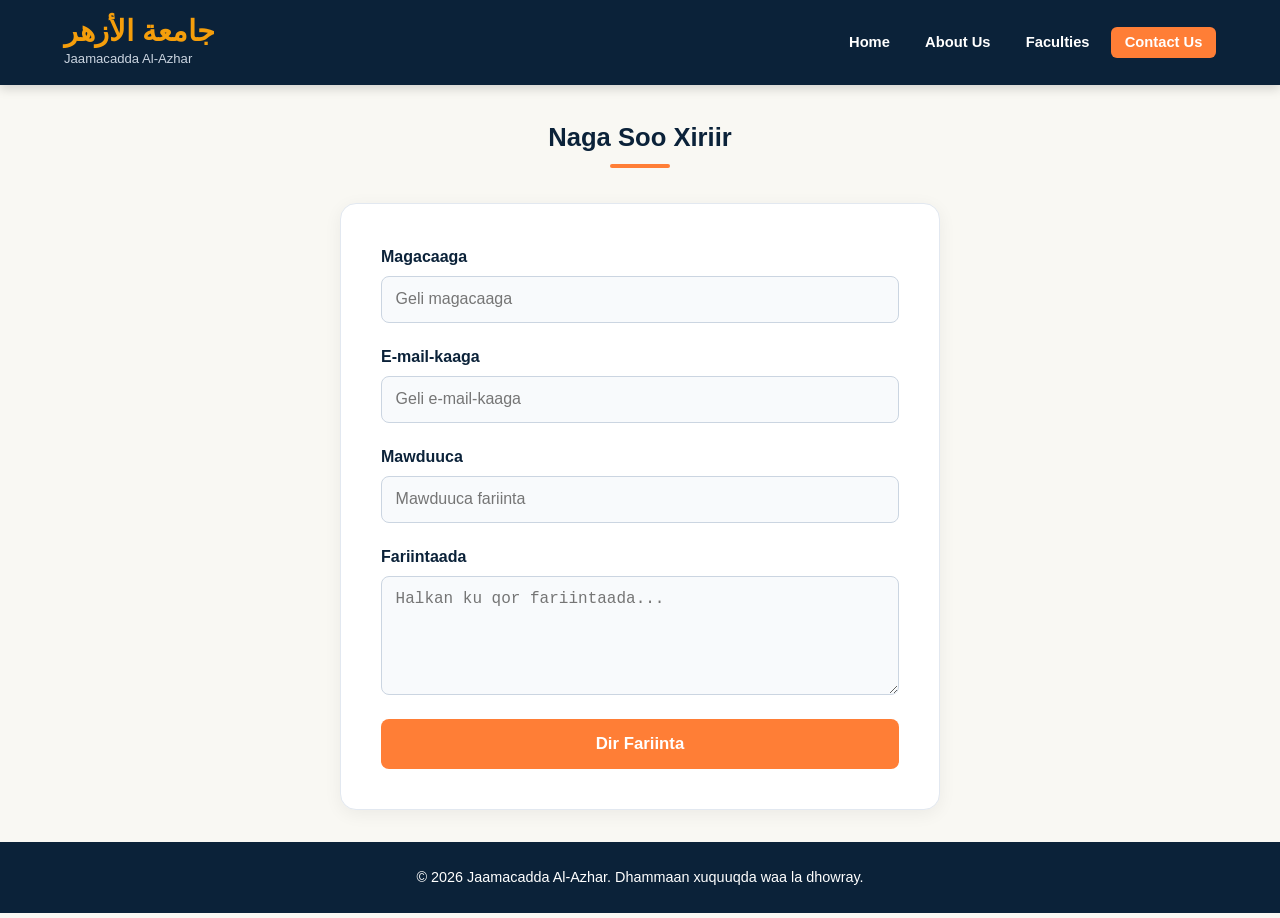
<file: contact.html>
<!DOCTYPE html>
<html lang="so">
<head>
    <meta charset="UTF-8">
    <meta name="viewport" content="width=device-width, initial-scale=1.0">
    <title>Jaamacadda Al-Azhar - Contact Us</title>
    <link rel="stylesheet" href="css/style.css">
</head>
<body>
    <header>
        <nav class="nav-container">
            <a href="index.html" class="brand-logo">
                <span class="logo-arabic">جامعة الأزهر</span>
                <span class="logo-somali">Jaamacadda Al-Azhar</span>
            </a>
            <ul class="nav-links">
                <li><a href="index.html">Home</a></li>
                <li><a href="about.html">About Us</a></li>
                <li><a href="courses.html">Faculties</a></li>
                <li><a href="contact.html" class="active">Contact Us</a></li>
            </ul>
        </nav>
    </header>

    <main>
        <div class="content-container" style="padding-top: 2rem;">
            <h2 class="section-title">Naga Soo Xiriir</h2>
            <div class="section-title-line"></div>
            
            <form class="contact-form" action="#" method="post">
                <div class="form-group">
                    <label for="name">Magacaaga</label>
                    <input type="text" id="name" name="name" placeholder="Geli magacaaga" required>
                </div>

                <div class="form-group">
                    <label for="email">E-mail-kaaga</label>
                    <input type="email" id="email" name="email" placeholder="Geli e-mail-kaaga" required>
                </div>

                <div class="form-group">
                    <label for="subject">Mawduuca</label>
                    <input type="text" id="subject" name="subject" placeholder="Mawduuca fariinta" required>
                </div>

                <div class="form-group">
                    <label for="message">Fariintaada</label>
                    <textarea id="message" name="message" rows="5" placeholder="Halkan ku qor fariintaada..." required></textarea>
                </div>

                <button type="submit" class="btn-submit">Dir Fariinta</button>
            </form>
        </div>
    </main>

    <footer>
        <p>&copy; 2026 Jaamacadda Al-Azhar. Dhammaan xuquuqda waa la dhowray.</p>
    </footer>
</body>
</html>
</file>
<file: css/style.css>
/* Custom CSS Variables */
:root {
    --nav-blue: #0b2239;            /* Dark Blue Header Background */
    --accent-orange: #ff7e36;       /* Midabka Orange ee badhanka */
    --accent-gold: #f59e0b;         /* Gold Color */
    --bg-cream: #f9f8f3;            /* Soft Light Background */
    --card-bg: #ffffff;            /* White Cards Background */
    --text-dark: #0f172a;          /* Main Text Color */
    --text-muted: #526071;         /* Muted Text */
    --white: #ffffff;
}

/* Global Reset */
* {
    box-sizing: border-box;
    margin: 0;
    padding: 0;
}

body {
    font-family: -apple-system, BlinkMacSystemFont, "Segoe UI", Roboto, Helvetica, Arial, sans-serif;
    line-height: 1.6;
    color: var(--text-dark);
    background-color: var(--bg-cream);
    min-height: 100vh;
    display: flex;
    flex-direction: column;
}

/* Header & Navigation Layout */
header {
    background-color: var(--nav-blue);
    padding: 1rem 5%;
    position: sticky;
    top: 0;
    z-index: 1000;
    box-shadow: 0 4px 10px rgba(0,0,0,0.15);
}

.nav-container {
    width: 100%;
    max-width: 1200px;
    margin: 0 auto;
    display: flex;
    justify-content: space-between;
    align-items: center;
}

.brand-logo {
    display: flex;
    flex-direction: column;
    text-decoration: none;
}

.logo-arabic {
    font-size: 1.8rem;
    font-weight: bold;
    color: var(--accent-gold);
    line-height: 1.1;
}

.logo-somali {
    font-size: 0.82rem;
    color: #cbd5e1;
    font-weight: 500;
}

.nav-links {
    display: flex;
    list-style: none;
    gap: 0.5rem;
    align-items: center;
}

.nav-links a {
    color: var(--white);
    text-decoration: none;
    font-weight: 600;
    font-size: 0.92rem;
    padding: 0.45rem 0.85rem;
    border-radius: 6px;
    transition: all 0.3s ease;
}

.nav-links a.active {
    background-color: var(--accent-orange);
    color: var(--white) !important;
    font-weight: 700;
}

.nav-links a:hover:not(.active) {
    color: var(--accent-gold);
}

/* Main Container Layout */
main {
    flex: 1;
    width: 100%;
    max-width: 1200px;
    margin: 0 auto;
    padding: 0;
}

/* Hero Section - Sawirka Dambe oo la soo celiyay si sax ah */
.hero {
    position: relative;
    background: linear-gradient(rgba(11, 34, 57, 0.75), rgba(11, 34, 57, 0.82)), 
                url('https://images.unsplash.com/photo-1541829070764-84a7d30dd3f3?auto=format&fit=crop&w=1600&q=80');
    background-position: center;
    background-size: cover;
    background-repeat: no-repeat;
    color: var(--white);
    text-align: center;
    padding: 4rem 1.5rem;
    margin-bottom: 2.5rem;
    border-radius: 16px;
}

.hero h1 {
    color: #ffffff !important;
    font-size: 1.85rem;
    font-weight: 800;
    margin-bottom: 0.8rem;
    line-height: 1.3;
    max-width: 750px;
    margin-left: auto;
    margin-right: auto;
}

.hero p {
    color: #f1f5f9 !important;
    font-size: 0.98rem;
    max-width: 600px;
    margin: 0 auto 1.8rem auto;
    line-height: 1.55;
}

.btn-orange {
    display: inline-block;
    background-color: var(--accent-orange);
    color: #ffffff !important;
    padding: 0.75rem 2rem;
    border-radius: 50px;
    text-decoration: none;
    font-weight: 700;
    font-size: 0.98rem;
    box-shadow: 0 4px 12px rgba(255, 126, 54, 0.35);
    transition: all 0.3s ease;
}

.btn-orange:hover {
    background-color: #e06928;
    transform: translateY(-2px);
}

/* Section Title */
.content-container {
    padding: 0 1.2rem 3rem 1.2rem;
}

.section-title {
    text-align: center;
    font-size: 1.6rem;
    color: var(--nav-blue);
    font-weight: 800;
    margin-bottom: 0.4rem;
}

.section-title-line {
    width: 60px;
    height: 3.5px;
    background-color: var(--accent-orange);
    margin: 0 auto 2.2rem auto;
    border-radius: 2px;
}

/* Cards Grid Layout */
.grid-layout {
    display: grid;
    grid-template-columns: repeat(3, 1fr);
    gap: 1.8rem;
}

.card {
    background-color: var(--card-bg);
    border-radius: 14px;
    overflow: hidden;
    box-shadow: 0 4px 15px rgba(0, 0, 0, 0.06);
    border: 1px solid #e2e8f0;
    display: flex;
    flex-direction: column;
}

.card-img {
    width: 100%;
    height: 200px;
    object-fit: cover;
}

.card-content {
    padding: 1.3rem;
}

.card h3 {
    color: var(--nav-blue);
    font-size: 1.2rem;
    font-weight: 700;
    margin-bottom: 0.6rem;
}

.card p {
    color: var(--text-muted);
    font-size: 0.92rem;
    line-height: 1.6;
}

/* Footer */
footer {
    background-color: var(--nav-blue);
    color: var(--white);
    text-align: center;
    padding: 1.5rem;
    margin-top: auto;
    font-size: 0.9rem;
}

/* Mobile Responsiveness */
@media (max-width: 650px) {
    header {
        padding: 0.9rem 0.5rem;
    }

    .nav-container {
        flex-direction: column;
        gap: 0.8rem;
    }

    .nav-links {
        width: 100%;
        justify-content: center;
        gap: 0.3rem;
        flex-wrap: nowrap;
    }

    .nav-links a {
        font-size: 0.82rem;
        padding: 0.4rem 0.6rem;
    }

    .hero {
        padding: 3rem 1rem;
        border-radius: 12px;
    }

    .hero h1 {
        font-size: 1.45rem;
    }

    .hero p {
        font-size: 0.88rem;
    }

    .grid-layout {
        grid-template-columns: 1fr;
        gap: 1.4rem;
    }
}
/* Hagaajinta Content Container iyo Foomka */
.content-container {
    width: 100%;
    max-width: 1200px;
    margin: 0 auto;
    padding: 2rem 1.2rem;
    display: block; /* Waxay ka dhigaysaa inaysan isku jiidin bidix */
}

.contact-form {
    width: 100%;
    max-width: 600px;
    background: var(--card-bg);
    padding: 2.5rem;
    border-radius: 16px;
    box-shadow: 0 4px 18px rgba(0, 0, 0, 0.06);
    border: 1px solid #e2e8f0;
    margin: 2rem auto 0 auto; /* Waxay foomka si sax ah ugu haysaa bartamaha */
}

/* Xaqiijinta in Form Groups-ku ay si qumman u degaan */
.form-group {
    margin-bottom: 1.3rem;
    display: flex;
    flex-direction: column;
    text-align: left; /* Qoraalka label-ka wuxuu noqonayaa mid hagaagsan */
}

.form-group label {
    font-weight: 700;
    color: var(--nav-blue);
    margin-bottom: 0.4rem;
}

.form-group input,
.form-group textarea {
    width: 100%;
    padding: 0.85rem;
    border: 1.5px solid #cbd5e1;
    border-radius: 8px;
    font-size: 1rem;
    background-color: #f8fafc;
    outline: none;
}

/* Hagaajinta badhanka Dir Fariinta ee Foomka */
.btn-submit {
    display: block;
    width: 100%;
    background-color: var(--accent-orange);
    color: #ffffff;
    border: none;
    padding: 0.95rem;
    border-radius: 8px;
    font-size: 1.05rem;
    font-weight: 800;
    cursor: pointer;
    margin-top: 1.5rem;
    text-align: center;
    transition: background-color 0.3s ease;
}

.btn-submit:hover {
    background-color: #e06928;
}

/* Hagaajinta gaarka ah ee Mobaylka si uu ula mid noqdo sawirkaaga */
@media (max-width: 768px) {
    header {
        padding: 0.8rem 0.5rem;
    }

    .nav-container {
        flex-direction: column;
        align-items: center;
        gap: 0.6rem;
    }

    .brand-logo {
        align-items: center;
        text-align: center;
    }

    .logo-arabic {
        font-size: 1.5rem;
    }

    .logo-somali {
        font-size: 0.75rem;
    }

    /* Navigation links oo hal xariiq ah ku wada jira mobaylka */
    .nav-links {
        display: flex;
        flex-direction: row;
        justify-content: center;
        align-items: center;
        gap: 0.25rem;
        width: 100%;
        padding: 0;
        margin: 0;
        list-style: none;
        overflow-x: auto;
    }

    .nav-links a {
        font-size: 0.78rem;
        padding: 0.35rem 0.55rem;
        white-space: nowrap;
        border-radius: 6px;
    }

    /* Badhanka Active-ka ee Mobaylka (Huruud/Dahabi ah) */
    .nav-links a.active {
        background-color: var(--accent-gold, #f59e0b) !important;
        color: var(--nav-blue, #0b2239) !important;
        font-weight: 800;
    }
}
</file>
